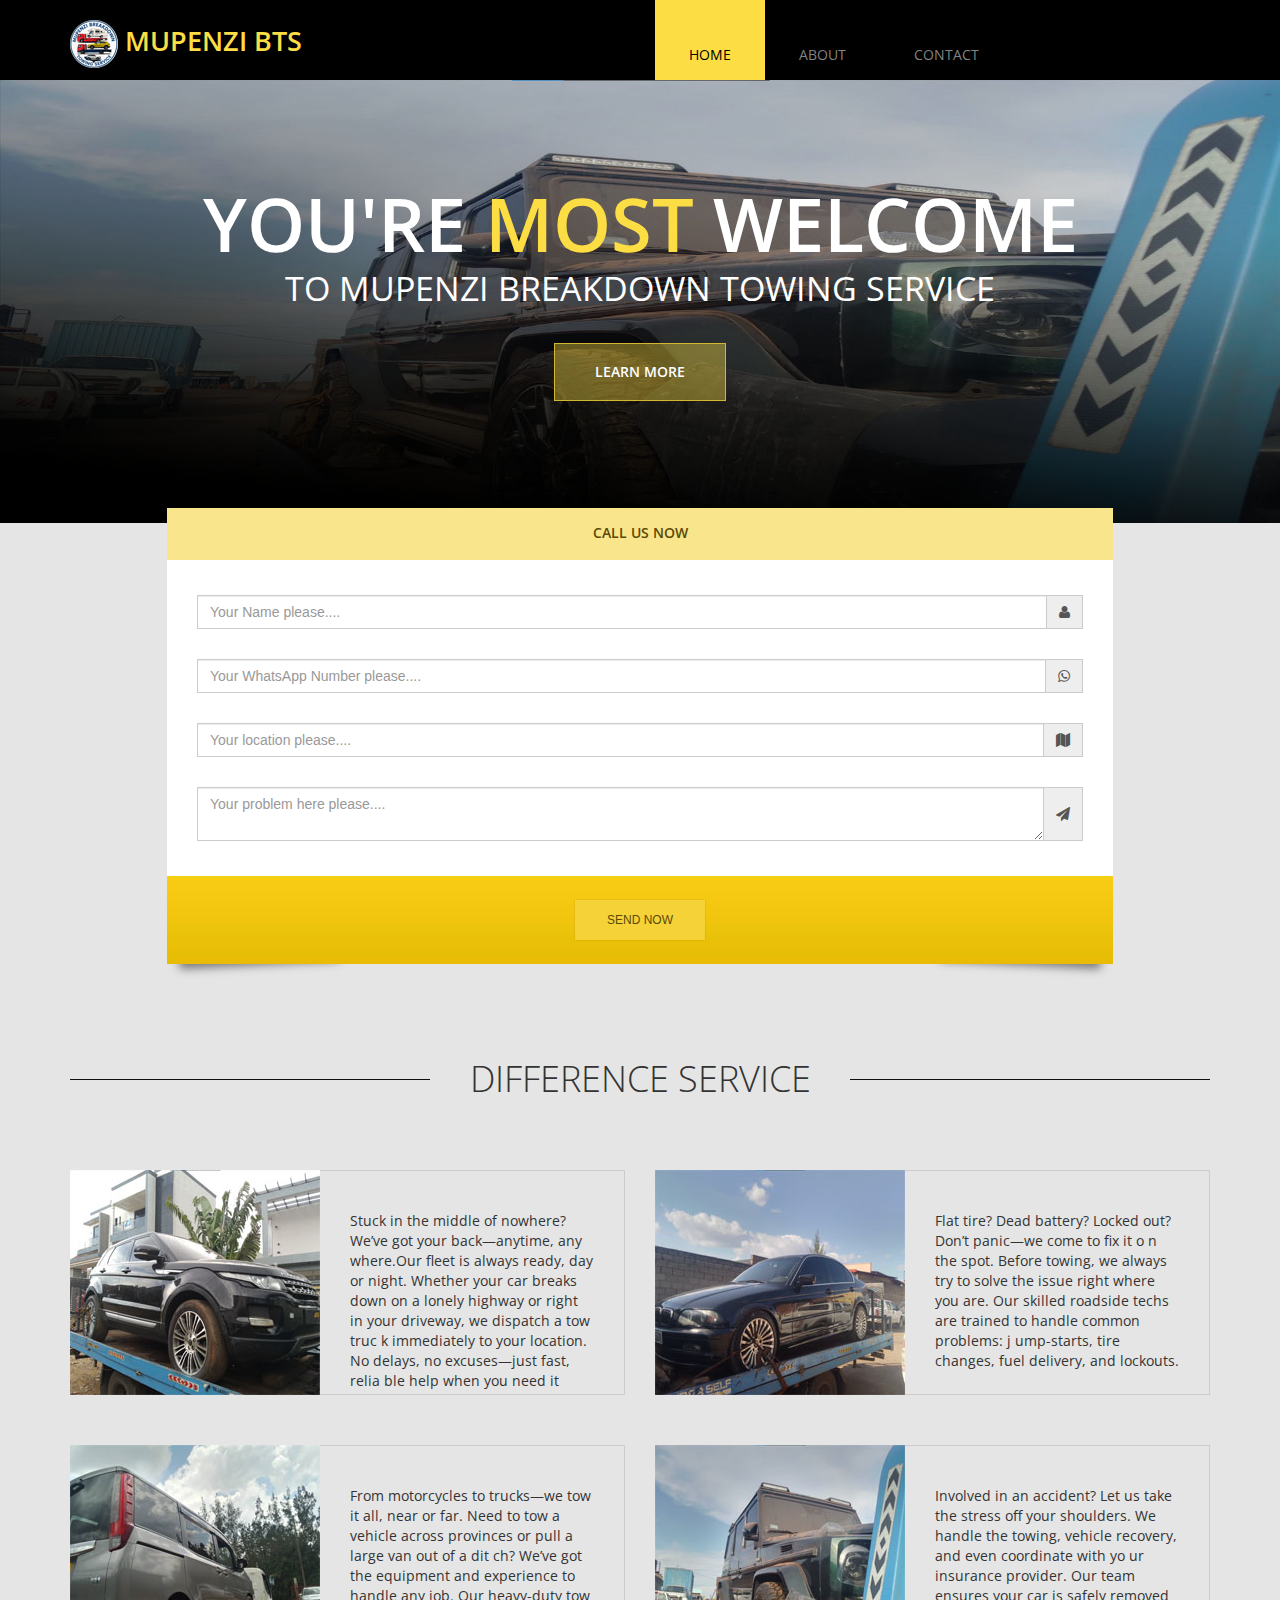
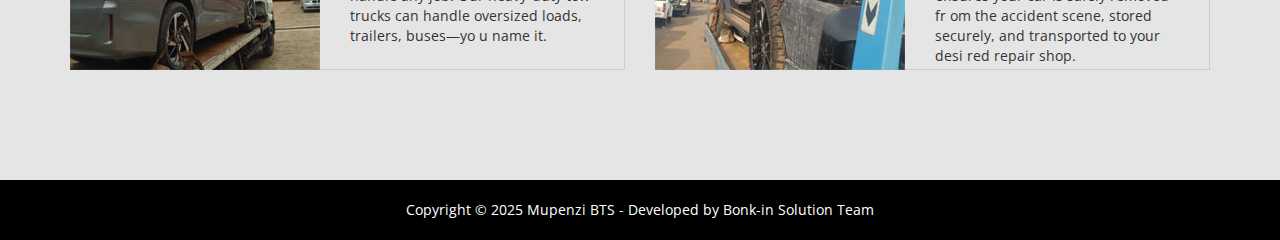
<file: index.html>
<!DOCTYPE html>
<html lang="en">
<head>
  <meta charset="utf-8">
  <meta http-equiv="X-UA-Compatible" content="IE=edge">
  <meta name="viewport" content="width=device-width, initial-scale=1">
  <link rel="shortcut icon" href="img/favicon.png" type="image/x-icon">
  <title>Mupenzi Breakdown Towing Service</title>
<!--
Holiday Template
http://www.templatemo.com/tm-475-holiday
-->
  <link href='http://fonts.googleapis.com/css?family=Open+Sans:400,300,400italic,600,700' rel='stylesheet' type='text/css'>
  <link href="css/font-awesome.min.css" rel="stylesheet">
  <link href="css/bootstrap.min.css" rel="stylesheet">
  <link href="css/bootstrap-datetimepicker.min.css" rel="stylesheet">  
  <link href="css/flexslider.css" rel="stylesheet">
  <link href="css/templatemo-style.css" rel="stylesheet">

  <!-- HTML5 shim and Respond.js for IE8 support of HTML5 elements and media queries -->
  <!-- WARNING: Respond.js doesn't work if you view the page via file:// -->
    <!--[if lt IE 9]>
    <script src="https://oss.maxcdn.com/html5shiv/3.7.2/html5shiv.min.js"></script>
    <script src="https://oss.maxcdn.com/respond/1.4.2/respond.min.js"></script>
    <![endif]-->

  </head>
  <body class="tm-gray-bg">
  	<!-- Header -->
  	<div class="tm-header">
  		<div class="container">
  			<div class="row">
  				<div class="col-lg-6 col-md-4 col-sm-3 tm-site-name-container">
  					<a href="/index.html" class="tm-site-name"><img src="img/favicon.png" alt=""> Mupenzi BTS</a>	
  				</div>
	  			<div class="col-lg-6 col-md-8 col-sm-9">
	  				<div class="mobile-menu-icon">
		              <i class="fa fa-bars"></i>
		            </div>
	  				<nav class="tm-nav">
						<ul>
							<li><a href="index.html" class="active">Home</a></li>
							<li><a href="about.html">About</a></li>
							<li><a href="contact.html">Contact</a></li>
						</ul>
					</nav>		
	  			</div>				
  			</div>
  		</div>	  	
  	</div>
	
	<!-- Banner -->
	<section class="tm-banner">
		<!-- Flexslider -->
		<div class="flexslider flexslider-banner">
		  <ul class="slides">
		    <li>
			    <div class="tm-banner-inner">
					<h1 class="tm-banner-title">You're <span class="tm-yellow-text">Most</span> Welcome</h1>
					<p class="tm-banner-subtitle">to Mupenzi Breakdown Towing Service</p>
					<a href="/about.html" class="tm-banner-link">Learn More</a>	
				</div>
				<img src="img/banner-mupenz3.jpg" alt="Image" />	
		    </li>
		    <li>
			    <div class="tm-banner-inner">
					<h1 class="tm-banner-title">Here to <span class="tm-yellow-text">Serve</span> best</h1>
					<p class="tm-banner-subtitle">trusted depannage (breakdown) service!</p>
					<a href="/about.html" class="tm-banner-link">Learn More</a>	
				</div>
		      <img src="img/banner-mupenz.jpg" alt="Image" />
		    </li>
		    <li>
			    <div class="tm-banner-inner">
					<h1 class="tm-banner-title">Stuck <span class="tm-yellow-text">on the road</span> Sorry!</h1>
					<p class="tm-banner-subtitle">We are here to help just fill the form</p>
					<a href="/about.html" class="tm-banner-link">Learn More</a>	
				</div>
		      <img src="img/banner-mupenz2.jpg" alt="Image" />
		    </li>
		  </ul>
		</div>	
	</section>

	<!-- gray bg -->	
	<section class="container tm-home-section-2o" id="more">
		<div class="row bob">
			<div class="col-lg-4 col-md-4 col-sm-6">
				<!-- Nav tabs -->
				<div class="tm-home-box-1">
					<ul class="nav nav-tabs tm-white-bg" role="tablist" id="hotelCarTabs">
					    <li role="presentation" class="active">
					    	<a href="#hotel" aria-controls="hotel" role="tab" data-toggle="tab">Call us Now</a>
					    </li>
					</ul>

					<!-- Tab panes -->
					<div class="tab-content">
					    <div role="tabpanel" class="tab-pane fade in active tm-white-bg" id="hotel">
					    	<div class="tm-search-box effect2">
								<form id="whatsapp-form" method="post" class="hotel-search-form">
									<div class="tm-form-inner">
										<!-- <div class="form-group">
							            	 <select class="form-control">
							            	 	<option value="">-- Select Hotel -- </option>
							            	 	<option value="shangrila">Shangri-La</option>
												<option value="chatrium">Chatrium</option>
												<option value="fourseasons">Four Seasons</option>
												<option value="hilton">Hilton</option>
											</select> 
							          	</div> -->
							          	<div class="form-group">
							                <div class='input-group date' id='datetimepicker1'>
							                    <input type='text' class="form-control" id="name"  placeholder="Your Name please...." required/>
							                    <span class="input-group-addon">
							                        <span class="fa fa-user"></span>
							                    </span>
							                </div>
							            </div>
							          	<div class="form-group">
							                <div class='input-group date' id='datetimepicker2'>
							                    <input type='number' class="form-control"  id="phone" placeholder="Your WhatsApp Number please...." required />
							                    <span class="input-group-addon">
							                        <span class="fa fa-whatsapp"></span>
							                    </span>
							                </div>
							            </div>
									  <div class="form-group">
							                <div class='input-group date' id='datetimepicker2'>
							                    <input type='text' class="form-control" id="location"  placeholder="Your location please...." required />
							                    <span class="input-group-addon">
							                        <span class="fa fa-map"></span>
							                    </span>
							                </div>
							            </div>
							            <!-- <div class="form-group margin-bottom-0">
							                <select class="form-control">
							            	 	<option value="">-- Your Motor -- </option>
							            	 	<option value="car">car</option>
												<option value="moto">moto</option>
											</select> 
							            </div> -->
									  <div class="form-group">
							                <div class='input-group date' id='datetimepicker2'>
							                    <textarea name="" id="message" class="form-control" placeholder="Your problem here please...." required></textarea>
							                    <span class="input-group-addon">
							                        <span class="fa fa-send"></span>
							                    </span>
							                </div>
							            </div>
									</div>							
						            <div class="form-group tm-yellow-gradient-bg text-center">
						            	<button type="submit" name="submit" class="tm-yellow-btn">Send Now</button>
						            </div>  
								</form>
							</div>
					    </div>			    
					</div>
				</div>								
			</div>
		</div>
	</section>		
	
	<!-- white bg -->
	<section class="tm-white-bg section-padding-bottom">
		<div class="container">
			<div class="row">
				<div class="tm-section-header section-margin-top">
					<div class="col-lg-4 col-md-3 col-sm-3"><hr></div>
					<div class="col-lg-4 col-md-6 col-sm-6"><h2 class="tm-section-title">Difference Service</h2></div>
					<div class="col-lg-4 col-md-3 col-sm-3"><hr></div>	
				</div>
				<div class="col-lg-6">
					<div class="tm-home-box-3">
						<div class="tm-home-box-3-img-container">
							<img src="img/ndex0.jpg" alt="image" class="img-responsive">	
						</div>						
						<div class="tm-home-box-3-info">
							<p class="tm-home-box-3-description">Stuck in the middle of nowhere? We’ve got your back—anytime, any
 where.Our fleet is always ready, day or night. Whether your car breaks down
 on a lonely highway or right in your driveway, we dispatch a tow truc
 k immediately to your location. No delays, no excuses—just fast, relia
 ble help when you need it most</p>
					        <!-- <div class="tm-home-box-2-container">
							<a href="#" class="tm-home-box-2-link"><i class="fa fa-heart tm-home-box-2-icon border-right"></i></a>
							<a href="#" class="tm-home-box-2-link"><span class="tm-home-box-2-description box-3">Travel</span></a>
							<a href="#" class="tm-home-box-2-link"><i class="fa fa-edit tm-home-box-2-icon border-left"></i></a>
						</div> -->
						</div>						
					</div>					
			     </div>
			     <div class="col-lg-6">
			        <div class="tm-home-box-3">
						<div class="tm-home-box-3-img-container">
							<img src="img/ndex01.jpg" alt="image" class="img-responsive">	
						</div>						
						<div class="tm-home-box-3-info">
							<p class="tm-home-box-3-description">Flat tire? Dead battery? Locked out? Don’t panic—we come to fix it o
 n the spot. Before towing, we always try to solve the issue right where you are. 
Our skilled roadside techs are trained to handle common problems: j
 ump-starts, tire changes, fuel delivery, and lockouts.</p>
					        <!-- <div class="tm-home-box-2-container">
							<a href="#" class="tm-home-box-2-link"><i class="fa fa-heart tm-home-box-2-icon border-right"></i></a>
							<a href="#" class="tm-home-box-2-link"><span class="tm-home-box-2-description box-3">Travel</span></a>
							<a href="#" class="tm-home-box-2-link"><i class="fa fa-edit tm-home-box-2-icon border-left"></i></a>
						</div> -->
						</div>						
					</div>
				</div>
				<div class="col-lg-6">
				    <div class="tm-home-box-3">
						<div class="tm-home-box-3-img-container">
							<img src="img/ndex02.jpg" alt="image" class="img-responsive">	
						</div>						
						<div class="tm-home-box-3-info">
							<p class="tm-home-box-3-description">From motorcycles to trucks—we tow it all, near or far. Need to tow a vehicle across provinces or pull a large van out of a dit
 ch? We’ve got the equipment and experience to handle any job. Our 
heavy-duty tow trucks can handle oversized loads, trailers, buses—yo
 u name it.</p>
					        <!-- <div class="tm-home-box-2-container">
							<a href="#" class="tm-home-box-2-link"><i class="fa fa-heart tm-home-box-2-icon border-right"></i></a>
							<a href="#" class="tm-home-box-2-link"><span class="tm-home-box-2-description box-3">Travel</span></a>
							<a href="#" class="tm-home-box-2-link"><i class="fa fa-edit tm-home-box-2-icon border-left"></i></a>
						</div> -->
						</div>						
					</div>
			    </div>
			    <div class="col-lg-6">
			        <div class="tm-home-box-3">
						<div class="tm-home-box-3-img-container">
							<img src="img/ndex03.jpg" alt="image" class="img-responsive">	
						</div>						
						<div class="tm-home-box-3-info">
							<p class="tm-home-box-3-description">Involved in an accident? Let us take the stress off your shoulders. We handle the towing, vehicle recovery, and even coordinate with yo
 ur insurance provider. Our team ensures your car is safely removed fr
 om the accident scene, stored securely, and transported to your desi
 red repair shop.</p>
					        <!-- <div class="tm-home-box-2-container">
							<a href="#" class="tm-home-box-2-link"><i class="fa fa-heart tm-home-box-2-icon border-right"></i></a>
							<a href="#" class="tm-home-box-2-link"><span class="tm-home-box-2-description box-3">Travel</span></a>
							<a href="#" class="tm-home-box-2-link"><i class="fa fa-edit tm-home-box-2-icon border-left"></i></a>
						</div> -->
						</div>						
					</div>
			   	</div>
			</div>		
		</div>
	</section>
	<footer class="tm-black-bg">
		<div class="container">
			<div class="row">
				<p class="tm-copyright-text">Copyright &copy; 2025 Mupenzi BTS - Developed by Bonk-in Solution Team</p>
			</div>
		</div>		
	</footer>
	<script type="text/javascript" src="js/jquery-1.11.2.min.js"></script>      		<!-- jQuery -->
  	<script type="text/javascript" src="js/moment.js"></script>							<!-- moment.js -->
	<script type="text/javascript" src="js/bootstrap.min.js"></script>					<!-- bootstrap js -->
	<script type="text/javascript" src="js/bootstrap-datetimepicker.min.js"></script>	<!-- bootstrap date time picker js, http://eonasdan.github.io/bootstrap-datetimepicker/ -->
	<script type="text/javascript" src="js/jquery.flexslider-min.js"></script>
<!--
	<script src="js/froogaloop.js"></script>
	<script src="js/jquery.fitvid.js"></script>
-->
   	<script type="text/javascript" src="js/templatemo-script.js"></script>      		<!-- Templatemo Script -->
	<script>
	document.getElementById('whatsapp-form').addEventListener('submit', function(e) {
      e.preventDefault();

      const name = document.getElementById('name').value.trim();
      const phone = document.getElementById('phone').value.trim();
      const message = document.getElementById('message').value.trim();
      const location = document.getElementById('location').value.trim();

      const fullMessage = `Hello, my name is ${name} .My I located at ${location} My phone number ${phone}. I request: " ${message} "`;
      const whatsappNumber =  792526647; // e.g. 15551234567 (without +)

      const whatsappURL = `https://wa.me/${whatsappNumber}?text=${encodeURIComponent(fullMessage)}`;
      window.open(whatsappURL, '_blank');
    });
		// HTML document is loaded. DOM is ready.
		$(function() {

		// 	$('#hotelCarTabs a').click(function (e) {
		// 	  e.preventDefault()
		// 	  $(this).tab('show')
		// 	})

        	// $('.date').datetimepicker({
          //   	format: 'MM/DD/YYYY'
          //   });
          //   $('.date-time').datetimepicker();

			// https://css-tricks.com/snippets/jquery/smooth-scrolling/
		  	$('a[href*=#]:not([href=#])').click(function() {
			    if (location.pathname.replace(/^\//,'') == this.pathname.replace(/^\//,'') && location.hostname == this.hostname) {
			      var target = $(this.hash);
			      target = target.length ? target : $('[name=' + this.hash.slice(1) +']');
			      if (target.length) {
			        $('html,body').animate({
			          scrollTop: target.offset().top
			        }, 1000);
			        return false;
			      }
			    }
		  	});
		});
		
		// Load Flexslider when everything is loaded.
		$(window).load(function() {	  		
			// Vimeo API nonsense

/*
			  var player = document.getElementById('player_1');
			  $f(player).addEvent('ready', ready);
			 
			  function addEvent(element, eventName, callback) {
			    if (element.addEventListener) {
			      element.addEventListener(eventName, callback, false)
			    } else {
			      element.attachEvent(eventName, callback, false);
			    }
			  }
			 
			  function ready(player_id) {
			    var froogaloop = $f(player_id);
			    froogaloop.addEvent('play', function(data) {
			      $('.flexslider').flexslider("pause");
			    });
			    froogaloop.addEvent('pause', function(data) {
			      $('.flexslider').flexslider("play");
			    });
			  }
*/

			 
			 
			  // Call fitVid before FlexSlider initializes, so the proper initial height can be retrieved.
/*

			  $(".flexslider")
			    .fitVids()
			    .flexslider({
			      animation: "slide",
			      useCSS: false,
			      animationLoop: false,
			      smoothHeight: true,
			      controlNav: false,
			      before: function(slider){
			        $f(player).api('pause');
			      }
			  });
*/


			  

//	For images only
		    $('.flexslider').flexslider({
			    controlNav: false
		    });


	  	});
	</script>
 </body>
 </html>
</file>
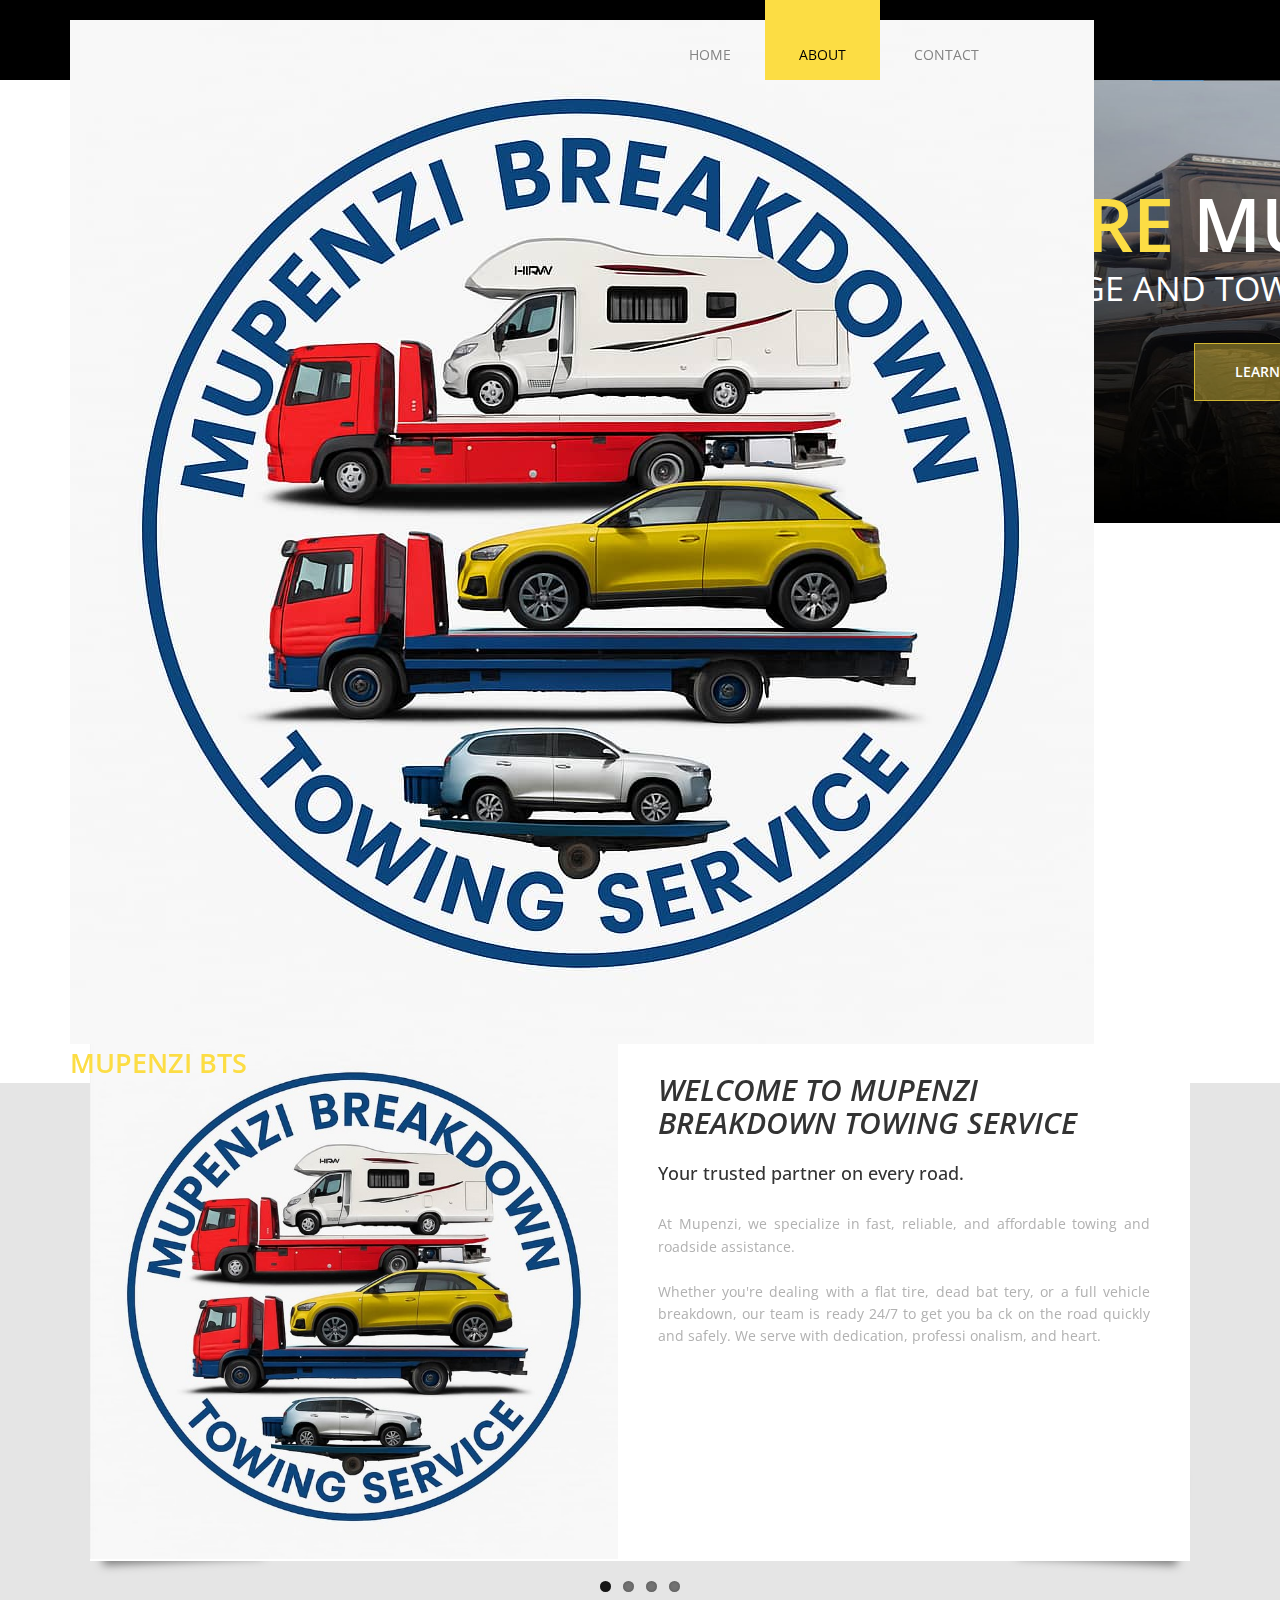
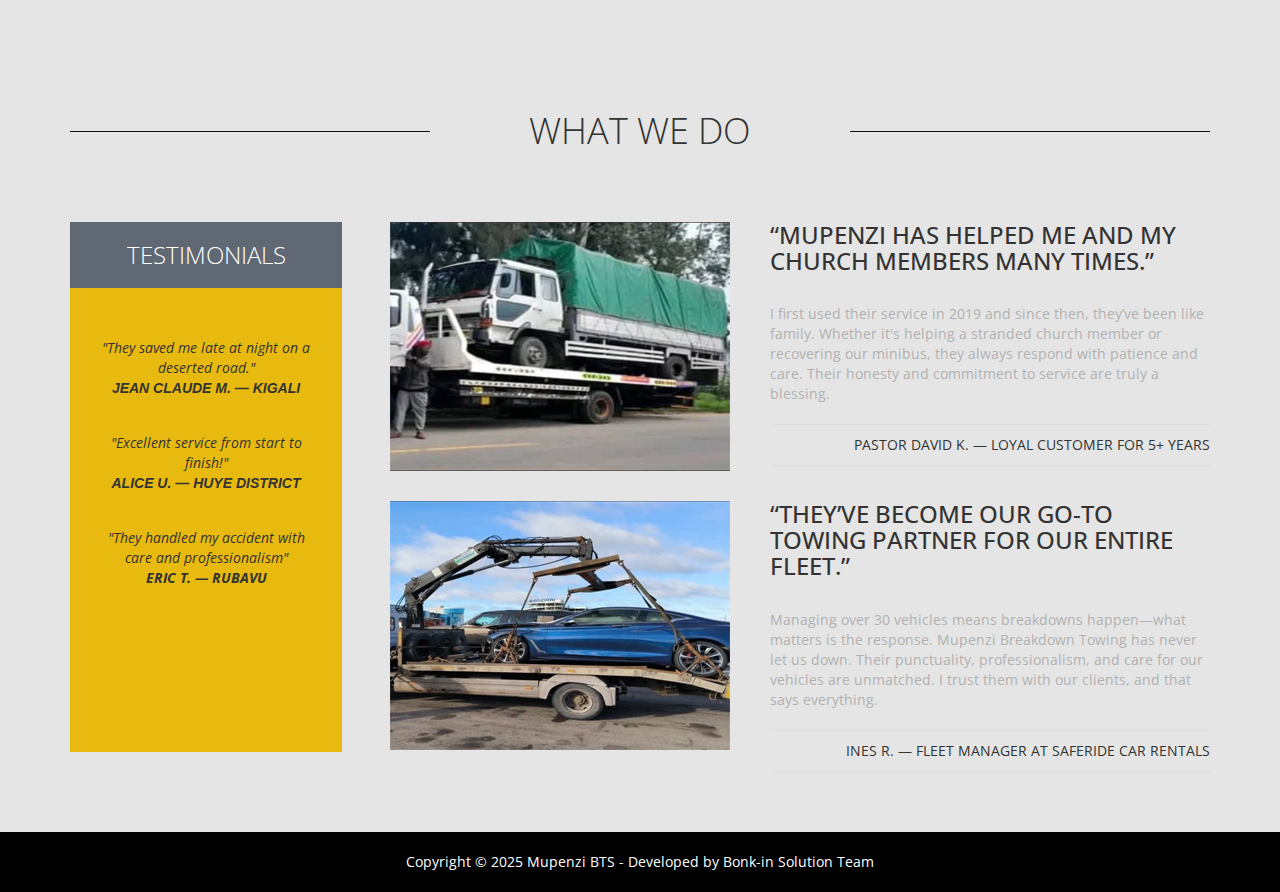
<file: about.html>
<!DOCTYPE html>
<html lang="en">
<head>
  <meta charset="utf-8">
  <meta http-equiv="X-UA-Compatible" content="IE=edge">
  <meta name="viewport" content="width=device-width, initial-scale=1">
  <link rel="shortcut icon" href="img/favicon.png" type="image/x-icon">
  <title>Mupenzi Breakdown Towing Service - About</title>
<!--
Holiday Template
http://www.templatemo.com/tm-475-holiday
-->
  <link href='http://fonts.googleapis.com/css?family=Open+Sans:400,300,400italic,600,700' rel='stylesheet' type='text/css'>
  <link href="css/font-awesome.min.css" rel="stylesheet">
  <link href="css/bootstrap.min.css" rel="stylesheet">
  <link href="css/bootstrap-datetimepicker.min.css" rel="stylesheet">  
  <link href="css/flexslider.css" rel="stylesheet">
  <link href="css/templatemo-style.css" rel="stylesheet">

  <!-- HTML5 shim and Respond.js for IE8 support of HTML5 elements and media queries -->
  <!-- WARNING: Respond.js doesn't work if you view the page via file:// -->
    <!--[if lt IE 9]>
    <script src="https://oss.maxcdn.com/html5shiv/3.7.2/html5shiv.min.js"></script>
    <script src="https://oss.maxcdn.com/respond/1.4.2/respond.min.js"></script>
    <![endif]-->

  </head>
  <body class="tm-gray-bg">
  	<!-- Header -->
  	<div class="tm-header">
  		<div class="container">
  			<div class="row">
  				<div class="col-lg-6 col-md-4 col-sm-3 tm-site-name-container">
  					<a href="#" class="tm-site-name"><img src="img/logo.jpg" alt=""> Mupenzi BTS</a>	
  				</div>
	  			<div class="col-lg-6 col-md-8 col-sm-9">
	  				<div class="mobile-menu-icon">
		              <i class="fa fa-bars"></i>
		            </div>
	  				<nav class="tm-nav">
						<ul>
							<li><a href="index.html">Home</a></li>
							<li><a href="about.html" class="active">About</a></li>
							<li><a href="contact.html">Contact</a></li>
						</ul>
					</nav>		
	  			</div>				
  			</div>
  		</div>	  	
  	</div>
	
	<!-- Banner -->
	<section class="tm-banner">
		<!-- Flexslider -->
		<div class="flexslider flexslider-banner">
		  <ul class="slides">
		    <li>
			    <div class="tm-banner-inner">
					<h1 class="tm-banner-title"><span class="tm-yellow-text">Who're</span> Mupenzi BTS</h1>
					<p class="tm-banner-subtitle">Depannage and Towing service provide</p>
					<a href="/about.html" class="tm-banner-link">Learn More</a>	
				</div>
		      <img src="img/banner-mupenz3.jpg" />
		    </li>
		    <li>
			    <div class="tm-banner-inner">
					<h1 class="tm-banner-title">How Can I <span class="tm-yellow-text">Reach</span> To them</h1>
					<p class="tm-banner-subtitle">Just Fill call now form</p>
					<a href="/index.html" class="tm-banner-link">Call Now</a>	
				</div>
		      <img src="img/banner-mupenz2.jpg" />
		    </li>
		    <!-- <li>
			    <div class="tm-banner-inner">
					<h1 class="tm-banner-title">Proin <span class="tm-yellow-text">Gravida</span> Nibhvell</h1>
					<p class="tm-banner-subtitle">Velit Auctor</p>
					<a href="/about.html" class="tm-banner-link">Learn More</a>	
				</div>
		      <img src="img/banner-mupenz.jpg" />
		    </li> -->
		  </ul>
		</div>		
	</section>

	<!-- gray bg -->	
	<section class="container tm-home-section-1" id="more">
		<div class="row">
			<!-- slider -->
			<div class="flexslider flexslider-about effect2">
			  <ul class="slides">
			    <li>
			      <img src="img/about.jpg" alt="image" />
			      <div class="flex-caption">
			      	<h2 class="slider-title"> Welcome to Mupenzi Breakdown Towing Service</h2>
			      	<h3 class="slider-subtitle">Your trusted partner on every road.</h3>
			      	<p class="slider-description"> At Mupenzi, we specialize in fast, reliable, and affordable towing and 
roadside assistance.  <br><br>
                    Whether you're dealing with a flat tire, dead bat
 tery, or a full vehicle breakdown, our team is ready 24/7 to get you ba
 ck on the road quickly and safely. We serve with dedication, professi
 onalism, and heart.</p>
			      	<!-- <div class="slider-social">
			      		<a href="#" class="tm-social-icon"><i class="fa fa-twitter"></i></a>
			      		<a href="#" class="tm-social-icon"><i class="fa fa-facebook"></i></a>
			      		<a href="#" class="tm-social-icon"><i class="fa fa-pinterest"></i></a>
			      		<a href="#" class="tm-social-icon"><i class="fa fa-google-plus"></i></a>
			      	</div>
			      </div>			       -->
			    </li>
			    <li>
			      <img src="img/about01.jpg" alt="image" />
			      <div class="flex-caption">
			      	<h2 class="slider-title">Thank you for choosing us!</h2>
			      	<h3 class="slider-subtitle">Your safety is our mission.</h3>
			      	<p class="slider-description"> We know you have options, and we're honored you chose Mupenzi. Every call we receive is a chance to serve with excellence. Our clients are more than customers—they're part of our community.<br><br>
                    We go the extra mile, literally and figuratively, to make sure your experience is smooth, secure, and stress-free.</p>
			      	<!-- <div class="slider-social">
			      		<a href="#" class="tm-social-icon"><i class="fa fa-twitter"></i></a>
			      		<a href="#" class="tm-social-icon"><i class="fa fa-facebook"></i></a>
			      		<a href="#" class="tm-social-icon"><i class="fa fa-pinterest"></i></a>
			      		<a href="#" class="tm-social-icon"><i class="fa fa-google-plus"></i></a>
			      	</div>
			      </div>			       -->
			    </li>
			    <li>
			      <img src="img/about02.jpg" alt="image" />
			      <div class="flex-caption">
			      	<h2 class="slider-title">More Services, More Solutions</h2>
			      	<h3 class="slider-subtitle"> It’s not just towing—it’s total support.</h3>
			      	<p class="slider-description"> From emergency towing to roadside repairs, accident recovery, and vehicle transport, Mupenzi offers a full range of services. Our trained team and modern equipment are prepared for light-duty to heavy-duty needs. We’re always growing and adapting to meet your vehicle assistance needs better than ever.</p>
			      	<!-- <div class="slider-social">
			      		<a href="#" class="tm-social-icon"><i class="fa fa-twitter"></i></a>
			      		<a href="#" class="tm-social-icon"><i class="fa fa-facebook"></i></a>
			      		<a href="#" class="tm-social-icon"><i class="fa fa-pinterest"></i></a>
			      		<a href="#" class="tm-social-icon"><i class="fa fa-google-plus"></i></a>
			      	</div> -->
			      </div>			      
			    </li>
			    <li>
			      <img src="img/about0.jpg" alt="image" />
			      <div class="flex-caption">
			      	<h2 class="slider-title"> Here to Help, Anytime You Need Us</h2>
			      	<h3 class="slider-subtitle"> 24/7 response. 100% reliability.</h3>
			      	<p class="slider-description">Breakdowns don’t wait for a convenient time—and neither do we. Our lines are always open, and our trucks are always on standby. When you call Mupenzi, you’re not alone. We’re ready to respond quickly, handle the tough situation, and get you moving again.</p>
			      	<!-- <div class="slider-social">
			      		<a href="#" class="tm-social-icon"><i class="fa fa-twitter"></i></a>
			      		<a href="#" class="tm-social-icon"><i class="fa fa-facebook"></i></a>
			      		<a href="#" class="tm-social-icon"><i class="fa fa-pinterest"></i></a>
			      		<a href="#" class="tm-social-icon"><i class="fa fa-google-plus"></i></a>
			      	</div> -->
			      </div>			      
			    </li>
			  </ul>
			</div>
		</div>
	</section>		
	
	<!-- white bg -->
	<section class="tm-white-bg section-padding-bottom">
		<div class="container">
			<div class="row">
				<div class="tm-section-header section-margin-top">
					<div class="col-lg-4 col-md-3 col-sm-3"><hr></div>
					<div class="col-lg-4 col-md-6 col-sm-6"><h2 class="tm-section-title">What we do</h2></div>
					<div class="col-lg-4 col-md-3 col-sm-3"><hr></div>	
				</div>				
			</div>
			<div class="row">
				<!-- Testimonial -->
				<div class="col-lg-12">
					<div class="tm-what-we-do-right">
						<div class="tm-about-box-2 margin-bottom-30">
							<img src="img/abouts0.jpg" alt="image" class="tm-about-box-2-img">
							<div class="tm-about-box-2-text">
								<h3 class="tm-about-box-2-title"> “Mupenzi has helped me and my church members many times.”</h3>
				                <p class="tm-about-box-2-description gray-text"> I first used their service in 2019 and since then, they’ve been like family. Whether it's helping a stranded church member or recovering our minibus, they always respond with patience and care. Their honesty and commitment to service are truly a blessing.
</p>
				                <p class="tm-about-box-2-footer">Pastor David K. — Loyal Customer for 5+ Years</p>	
							</div>		                
						</div>
						<div class="tm-about-box-2">
							<img src="img/abouts01.jpg" alt="image" class="tm-about-box-2-img">
							<div class="tm-about-box-2-text">
								<h3 class="tm-about-box-2-title"> “They’ve become our go-to towing partner for our entire fleet.”</h3>
				                <p class="tm-about-box-2-description gray-text"> Managing over 30 vehicles means breakdowns happen—what matters is the response. Mupenzi Breakdown Towing has never let us down. Their punctuality, professionalism, and care for our vehicles are unmatched. I trust them with our clients, and that says everything.</p>
				                <p class="tm-about-box-2-footer"> Ines R. — Fleet Manager at SafeRide Car Rentals</p>	
							</div>		                
						</div>
					</div>
					<div class="tm-testimonials-box">
						<h3 class="tm-testimonials-title">Testimonials</h3>
						<div class="tm-testimonials-content">
							<div class="tm-testimonial">
								<p>"They saved me late at night on a deserted road."</p>
		                		<strong class="text-uppercase">Jean Claude M. — Kigali</strong>	
							</div>
							<div class="tm-testimonial">
								<p>"Excellent service from start to finish!"</p>
			                	<strong class="text-uppercase">Alice U. — Huye District</strong>		
							</div>
	       					<div class="tm-testimonial">
	       						<p>"They handled my accident with care and professionalism"<p>
	                			<strong class="text-uppercase"> Eric T. — Rubavu</strong>
	       					</div>                	
						</div>
					</div>	
				</div>							
			</div>			
		</div>
	</section>
	<footer class="tm-black-bg">
		<div class="container">
			<div class="row">
				<p class="tm-copyright-text">Copyright &copy; 2025 Mupenzi BTS - Developed by Bonk-in Solution Team</p>
			</div>
		</div>		
	</footer>
	<script type="text/javascript" src="js/jquery-1.11.2.min.js"></script>      		<!-- jQuery -->
  	<script type="text/javascript" src="js/bootstrap.min.js"></script>					<!-- bootstrap js -->
  	<script type="text/javascript" src="js/jquery.flexslider-min.js"></script>			<!-- flexslider js -->
  	<script type="text/javascript" src="js/templatemo-script.js"></script>      		<!-- Templatemo Script -->
	<script>
		$(function() {

			// https://css-tricks.com/snippets/jquery/smooth-scrolling/
		  	$('a[href*=#]:not([href=#])').click(function() {
			    if (location.pathname.replace(/^\//,'') == this.pathname.replace(/^\//,'') && location.hostname == this.hostname) {
			      var target = $(this.hash);
			      target = target.length ? target : $('[name=' + this.hash.slice(1) +']');
			      if (target.length) {
			        $('html,body').animate({
			          scrollTop: target.offset().top
			        }, 1000);
			        return false;
			      }
			    }
		  	});		  	
		});
		$(window).load(function(){
			// Flexsliders
		  	$('.flexslider.flexslider-banner').flexslider({
			    controlNav: false
		    });
		  	$('.flexslider').flexslider({
		    	animation: "slide",
		    	directionNav: false,
		    	slideshow: false
		  	});
		});
	</script>
 </body>
 </html>
</file>
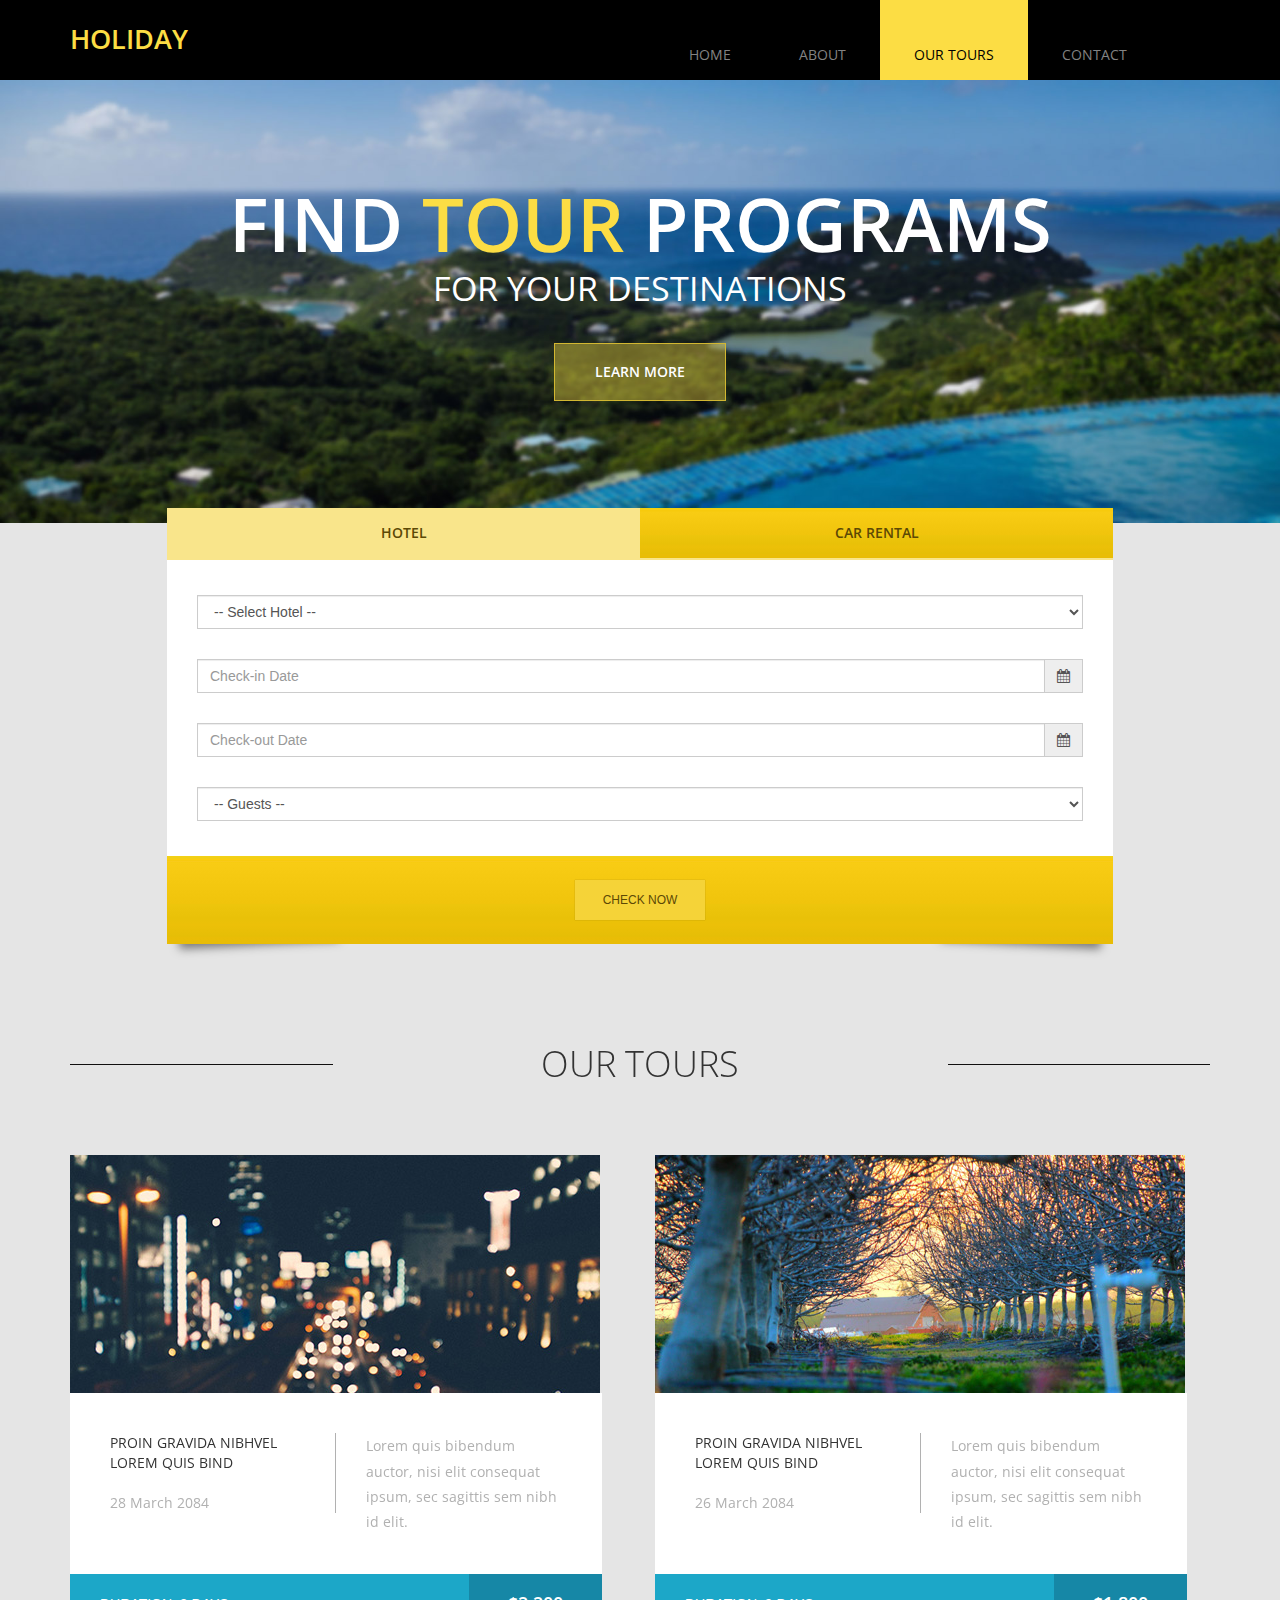
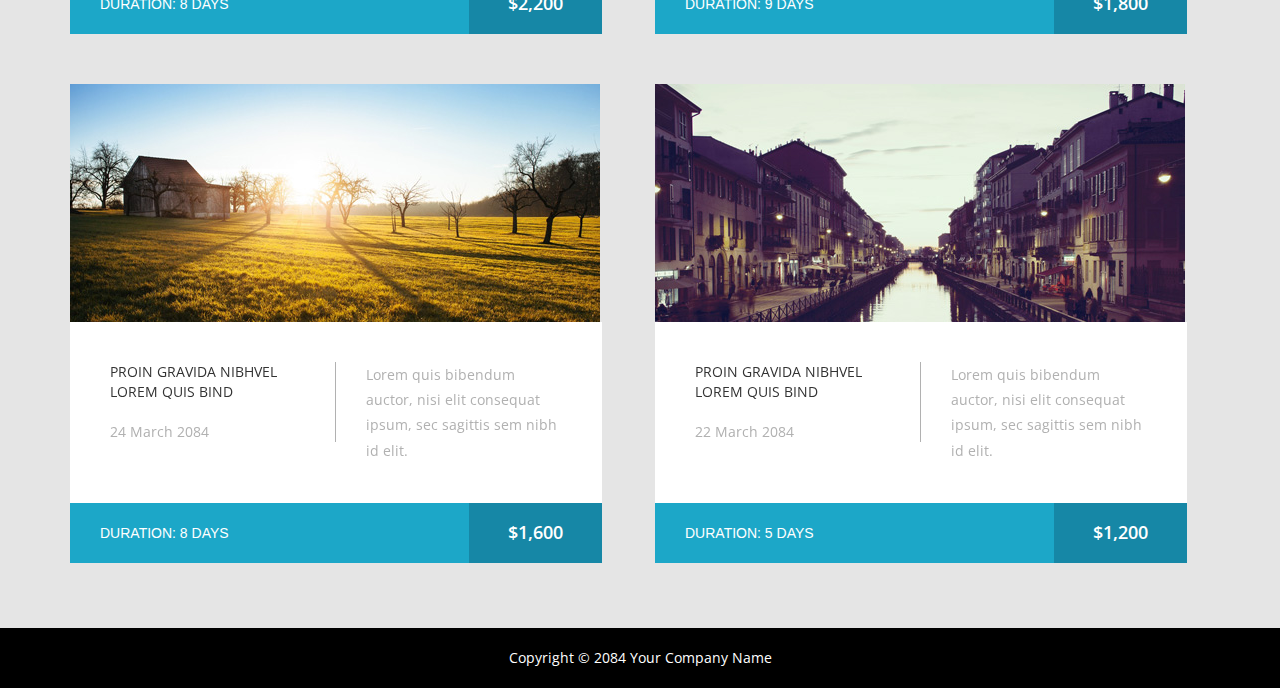
<file: tours.html>
<!DOCTYPE html>
<html lang="en">
<head>
  <meta charset="utf-8">
  <meta http-equiv="X-UA-Compatible" content="IE=edge">
  <meta name="viewport" content="width=device-width, initial-scale=1">
  <title>Holiday - Tours</title>
<!--
Holiday Template
http://www.templatemo.com/tm-475-holiday
-->
  <link href='http://fonts.googleapis.com/css?family=Open+Sans:400,300,400italic,600,700' rel='stylesheet' type='text/css'>
  <link href="css/font-awesome.min.css" rel="stylesheet">
  <link href="css/bootstrap.min.css" rel="stylesheet">
  <link href="css/bootstrap-datetimepicker.min.css" rel="stylesheet"> 
  <link href="css/flexslider.css" rel="stylesheet"> 
  <link href="css/templatemo-style.css" rel="stylesheet">

  <!-- HTML5 shim and Respond.js for IE8 support of HTML5 elements and media queries -->
  <!-- WARNING: Respond.js doesn't work if you view the page via file:// -->
    <!--[if lt IE 9]>
    <script src="https://oss.maxcdn.com/html5shiv/3.7.2/html5shiv.min.js"></script>
    <script src="https://oss.maxcdn.com/respond/1.4.2/respond.min.js"></script>
    <![endif]-->

  </head>
  <body class="tm-gray-bg">
  	<!-- Header -->
  	<div class="tm-header">
  		<div class="container">
  			<div class="row">
  				<div class="col-lg-6 col-md-4 col-sm-3 tm-site-name-container">
  					<a href="#" class="tm-site-name">Holiday</a>	
  				</div>
	  			<div class="col-lg-6 col-md-8 col-sm-9">
	  				<div class="mobile-menu-icon">
		              <i class="fa fa-bars"></i>
		            </div>
	  				<nav class="tm-nav">
						<ul>
							<li><a href="index.html">Home</a></li>
							<li><a href="about.html">About</a></li>
							<li><a href="tours.html" class="active">Our Tours</a></li>
							<li><a href="contact.html">Contact</a></li>
						</ul>
					</nav>		
	  			</div>				
  			</div>
  		</div>	  	
  	</div>
	
	<!-- Banner -->
	<section class="tm-banner">
		<!-- Flexslider -->
		<div class="flexslider flexslider-banner">
		  <ul class="slides">
		    <li>
			    <div class="tm-banner-inner">
					<h1 class="tm-banner-title">Find <span class="tm-yellow-text">Tour</span> Programs</h1>
					<p class="tm-banner-subtitle">For Your Destinations</p>
					<a href="#more" class="tm-banner-link">Learn More</a>	
				</div>
		      <img src="img/banner-2.jpg" />
		    </li>
		    <li>
			    <div class="tm-banner-inner">
					<h1 class="tm-banner-title">Lorem <span class="tm-yellow-text">Ipsum</span> Dolor</h1>
					<p class="tm-banner-subtitle">Wonderful Destinations</p>
					<a href="#more" class="tm-banner-link">Learn More</a>	
				</div>
		      <img src="img/banner-3.jpg" />
		    </li>
		    <li>
			    <div class="tm-banner-inner">
					<h1 class="tm-banner-title">Proin <span class="tm-yellow-text">Gravida</span> Nibhvell</h1>
					<p class="tm-banner-subtitle">Velit Auctor</p>
					<a href="#more" class="tm-banner-link">Learn More</a>	
				</div>
		      <img src="img/banner-1.jpg" />
		    </li>
		  </ul>
		</div>			
	</section>

	<!-- gray bg -->	
	<section class="container tm-home-section-2o" id="more">
		<div class="row">
			<div class="col-lg-4 col-md-4 col-sm-6">
				<!-- Nav tabs -->
				<div class="tm-home-box-1">
					<ul class="nav nav-tabs tm-white-bg" role="tablist" id="hotelCarTabs">
					    <li role="presentation" class="active">
					    	<a href="#hotel" aria-controls="hotel" role="tab" data-toggle="tab">Hotel</a>
					    </li>
					    <li role="presentation">
					    	<a href="#car" aria-controls="car" role="tab" data-toggle="tab">Car Rental</a>
					    </li>
					</ul>

					<!-- Tab panes -->
					<div class="tab-content">
					    <div role="tabpanel" class="tab-pane fade in active tm-white-bg" id="hotel">
					    	<div class="tm-search-box effect2">
								<form action="#" method="post" class="hotel-search-form">
									<div class="tm-form-inner">
										<div class="form-group">
							            	 <select class="form-control">
							            	 	<option value="">-- Select Hotel -- </option>
							            	 	<option value="shangrila">Shangri-La</option>
												<option value="chatrium">Chatrium</option>
												<option value="fourseasons">Four Seasons</option>
												<option value="hilton">Hilton</option>
											</select> 
							          	</div>
							          	<div class="form-group">
							                <div class='input-group date' id='datetimepicker1'>
							                    <input type='text' class="form-control" placeholder="Check-in Date" />
							                    <span class="input-group-addon">
							                        <span class="fa fa-calendar"></span>
							                    </span>
							                </div>
							            </div>
							          	<div class="form-group">
							                <div class='input-group date' id='datetimepicker2'>
							                    <input type='text' class="form-control" placeholder="Check-out Date" />
							                    <span class="input-group-addon">
							                        <span class="fa fa-calendar"></span>
							                    </span>
							                </div>
							            </div>
							            <div class="form-group margin-bottom-0">
							                <select class="form-control">
							            	 	<option value="">-- Guests -- </option>
							            	 	<option value="1">1</option>
												<option value="2">2</option>
												<option value="3">3</option>
												<option value="4">4</option>
												<option value="5p">5+</option>
											</select> 
							            </div>
									</div>							
						            <div class="form-group tm-yellow-gradient-bg text-center">
						            	<button type="submit" name="submit" class="tm-yellow-btn">Check Now</button>
						            </div>  
								</form>
							</div>
					    </div>
					    <div role="tabpanel" class="tab-pane fade tm-white-bg" id="car">
							<div class="tm-search-box effect2">
								<form action="#" method="post" class="hotel-search-form">
									<div class="tm-form-inner">
										<div class="form-group">
							            	 <select class="form-control">
							            	 	<option value="">-- Select Model -- </option>
							            	 	<option value="shangrila">BMW</option>
												<option value="chatrium">Mercedes-Benz</option>
												<option value="fourseasons">Toyota</option>
												<option value="hilton">Honda</option>
											</select> 
							          	</div>
							          	<div class="form-group">
							                <div class='input-group date-time' id='datetimepicker3'>
							                    <input type='text' class="form-control" placeholder="Pickup Date" />
							                    <span class="input-group-addon">
							                        <span class="fa fa-calendar"></span>
							                    </span>
							                </div>
							            </div>
							          	<div class="form-group">
							                <div class='input-group date-time' id='datetimepicker4'>
							                    <input type='text' class="form-control" placeholder="Return Date" />
							                    <span class="input-group-addon">
							                        <span class="fa fa-calendar"></span>
							                    </span>
							                </div>
							            </div>	
							            <div class="form-group">
							            	 <select class="form-control">
							            	 	<option value="">-- Options -- </option>
							            	 	<option value="">Child Seat</option>
												<option value="">GPS Navigator</option>
												<option value="">Insurance</option>
											</select> 
							          	</div>						           
									</div>							
						            <div class="form-group tm-yellow-gradient-bg text-center">
						            	<button type="submit" name="submit" class="tm-yellow-btn">Check Now</button>
						            </div>  
								</form>
							</div>
					    </div>				    
					</div>
				</div>								
			</div>
		</div>
	
		<div class="section-margin-top">
			<div class="row">				
				<div class="tm-section-header">
					<div class="col-lg-3 col-md-3 col-sm-3"><hr></div>
					<div class="col-lg-6 col-md-6 col-sm-6"><h2 class="tm-section-title">Our Tours</h2></div>
					<div class="col-lg-3 col-md-3 col-sm-3"><hr></div>	
				</div>
			</div>
			<div class="row">
				<div class="col-lg-6 col-md-6 col-sm-6 col-xs-12">
					<div class="tm-tours-box-1">
						<img src="img/tours-03.jpg" alt="image" class="img-responsive">
						<div class="tm-tours-box-1-info">
							<div class="tm-tours-box-1-info-left">
								<p class="text-uppercase margin-bottom-20">Proin Gravida Nibhvel Lorem Quis Bind</p>	
								<p class="gray-text">28 March 2084</p>
							</div>
							<div class="tm-tours-box-1-info-right">
								<p class="gray-text tours-1-description">Lorem quis bibendum auctor, nisi elit consequat ipsum, sec sagittis sem nibh id elit.</p>	
							</div>							
						</div>
						<div class="tm-tours-box-1-link">
							<div class="tm-tours-box-1-link-left">
								Duration: 8 days
							</div>
							<a href="#" class="tm-tours-box-1-link-right">
								$2,200								
							</a>							
						</div>
					</div>					
				</div>
				<div class="col-lg-6 col-md-6 col-sm-6 col-xs-12">
					<div class="tm-tours-box-1">
						<img src="img/tours-04.jpg" alt="image" class="img-responsive">
						<div class="tm-tours-box-1-info">
							<div class="tm-tours-box-1-info-left">
								<p class="text-uppercase margin-bottom-20">Proin Gravida Nibhvel Lorem Quis Bind</p>	
								<p class="gray-text">26 March 2084</p>
							</div>
							<div class="tm-tours-box-1-info-right">
								<p class="gray-text tours-1-description">Lorem quis bibendum auctor, nisi elit consequat ipsum, sec sagittis sem nibh id elit.</p>	
							</div>							
						</div>
						<div class="tm-tours-box-1-link">
							<div class="tm-tours-box-1-link-left">
								Duration: 9 days
							</div>
							<a href="#" class="tm-tours-box-1-link-right">
								$1,800								
							</a>							
						</div>
					</div>					
				</div>
				<div class="col-lg-6 col-md-6 col-sm-6 col-xs-12">
					<div class="tm-tours-box-1">
						<img src="img/tours-05.jpg" alt="image" class="img-responsive">
						<div class="tm-tours-box-1-info">
							<div class="tm-tours-box-1-info-left">
								<p class="text-uppercase margin-bottom-20">Proin Gravida Nibhvel Lorem Quis Bind</p>	
								<p class="gray-text">24 March 2084</p>
							</div>
							<div class="tm-tours-box-1-info-right">
								<p class="gray-text tours-1-description">Lorem quis bibendum auctor, nisi elit consequat ipsum, sec sagittis sem nibh id elit.</p>	
							</div>							
						</div>
						<div class="tm-tours-box-1-link">
							<div class="tm-tours-box-1-link-left">
								Duration: 8 days
							</div>
							<a href="#" class="tm-tours-box-1-link-right">
								$1,600								
							</a>							
						</div>
					</div>					
				</div>
				<div class="col-lg-6 col-md-6 col-sm-6 col-xs-12">
					<div class="tm-tours-box-1">
						<img src="img/tours-06.jpg" alt="image" class="img-responsive">
						<div class="tm-tours-box-1-info">
							<div class="tm-tours-box-1-info-left">
								<p class="text-uppercase margin-bottom-20">Proin Gravida Nibhvel Lorem Quis Bind</p>	
								<p class="gray-text">22 March 2084</p>
							</div>
							<div class="tm-tours-box-1-info-right">
								<p class="gray-text tours-1-description">Lorem quis bibendum auctor, nisi elit consequat ipsum, sec sagittis sem nibh id elit.</p>	
							</div>							
						</div>
						<div class="tm-tours-box-1-link">
							<div class="tm-tours-box-1-link-left">
								Duration: 5 days
							</div>
							<a href="#" class="tm-tours-box-1-link-right">
								$1,200								
							</a>							
						</div>
					</div>					
				</div>
			</div>		
		</div>
	</section>		
	
	<!-- white bg -->
	<footer class="tm-black-bg">
		<div class="container">
			<div class="row">
				<p class="tm-copyright-text">Copyright &copy; 2084 Your Company Name</p>
			</div>
		</div>		
	</footer>
	<script type="text/javascript" src="js/jquery-1.11.2.min.js"></script>      		<!-- jQuery -->
  	<script type="text/javascript" src="js/moment.js"></script>							<!-- moment.js -->
	<script type="text/javascript" src="js/bootstrap.min.js"></script>					<!-- bootstrap js -->
	<script type="text/javascript" src="js/bootstrap-datetimepicker.min.js"></script>	<!-- bootstrap date time picker js, http://eonasdan.github.io/bootstrap-datetimepicker/ -->
	<script type="text/javascript" src="js/jquery.flexslider-min.js"></script>
   	<script type="text/javascript" src="js/templatemo-script.js"></script>      		<!-- Templatemo Script -->
	<script>
		// HTML document is loaded. DOM is ready.
		$(function() {

			$('#hotelCarTabs a').click(function (e) {
			  e.preventDefault()
			  $(this).tab('show')
			})

        	$('.date').datetimepicker({
            	format: 'MM/DD/YYYY'
            });
            $('.date-time').datetimepicker();
           
			// https://css-tricks.com/snippets/jquery/smooth-scrolling/
		  	$('a[href*=#]:not([href=#])').click(function() {
			    if (location.pathname.replace(/^\//,'') == this.pathname.replace(/^\//,'') && location.hostname == this.hostname) {
			      var target = $(this.hash);
			      target = target.length ? target : $('[name=' + this.hash.slice(1) +']');
			      if (target.length) {
			        $('html,body').animate({
			          scrollTop: target.offset().top
			        }, 1000);
			        return false;
			      }
			    }
		  	});
		});
		
		// Load Flexslider when everything is loaded.
		$(window).load(function() {	  		
		    $('.flexslider').flexslider({
			    controlNav: false
		    });
	  	});
	</script>
 </body>
 </html>
</file>
<file: css/templatemo-style.css>
/** 
 * Holiday Template
 * http://www.templatemo.com/tm-475-holiday
 *
 * COLOR CODES
 * Yellow	#FCDD44
 *
 */

/* CSS Resets */ 
ul,p {
	margin: 0; 
	padding: 0;
}
h1,h2,h3 {
	margin: 0;
	padding: 0;
}
h1,h2,h3,a,p { font-family: 'Open Sans', sans-serif; }
a:hover,
a:focus {
	text-decoration: none;
}

/* Header & Nav */
body { overflow-x: hidden; }
.tm-header {
	background: #000000;
	height: 80px;
	position: relative;
	z-index: 100;
}
.tm-site-name-container { padding-top: 20px; }
.tm-site-name {
	color: #FCDD44;
	font-size: 27px;
	font-weight: 600;
	text-transform: uppercase;
}
.tm-site-name:hover,
.tm-site-name:focus {
	color: #FF720B;
}
.mobile-menu-icon { display: none; }
.tm-nav {
	display: block;
	overflow: hidden;
}
.tm-nav li {
	list-style: none;
	float: left;
}
.tm-nav li a {
	color: #838383;
	display: block;
	padding: 45px 34px 15px 34px;
	text-transform: uppercase;
	transition: all 0.3s ease;
}
.tm-nav li a.active,
.tm-nav li a:focus,
.tm-nav li a:hover {
	background: #FCDD44;
	color: #000;
}

/* Banner */
.tm-banner-inner {
    height: auto;
    margin: auto;
    position: absolute;
    top: -20px;
    left: 0px;
    bottom: 0px;
    right: 0px;
    display: -webkit-flex;
    display: -ms-flexbox;
    display: flex;
    -webkit-flex-direction: column;
        -ms-flex-direction: column;
            flex-direction: column;
    -webkit-align-items: center;
        -ms-flex-align: center;
            align-items: center;
    -webkit-justify-content: center;
        -ms-flex-pack: center;
            justify-content: center;
}
.tm-banner-title,
.tm-banner-subtitle,
.tm-banner-link {
	text-transform: uppercase;
}
.tm-banner-title,
.tm-banner-subtitle {
	color: white;
}
.tm-banner-title {	
	font-size: 74px;
	font-weight: 600;
}
.tm-banner-subtitle { font-size: 34px; }
.tm-yellow-text { color: #FCDD44; }
.tm-banner-link {
	background: rgba(252, 221, 68, 0.39) none repeat scroll 0% 0%;
	border: 1px solid #D2B731;
	color: #FFF;
	font-weight: 600;
	display: inline-block;
	padding: 18px 40px;
	margin-top: 30px;
	transition: all 0.3s ease;
}
.tm-banner-link:hover,
.tm-banner-link:focus {
	background: rgba(252, 221, 68, 1);
	color: #000;
}
.flexslider.flexslider-banner {
	max-width: 100%;
	height: 100%;
	z-index: 0;
}
.flexslider.flexslider-banner .slides > li {
	text-align: center;
}
.flexslider.flexslider-banner .flex-direction-nav a:before {
	color: #FCDD44;
}
.flex-direction-nav a {
	height: 50px;
}

/* Section 1, index.html */

.nav-tabs{
	display: flex;
	justify-content: center;
	border: none;
	background: #F9E58B;
}
.tm-gray-bg { background-color: #E5E5E5; }
.tm-home-section-2o {
	display: flex;
	flex-direction: column;
	align-items: center;
	justify-content: center;
	position: relative;
	top: -15px;
}
.tm-home-section-1 {
	position: relative;
	top: -50px;
}
.form-control {	border-radius: 0; }
.form-control:focus {
	border-color: #FCDD44;
	box-shadow: 0px 1px 1px rgba(0, 0, 0, 0.075) inset, 0px 0px 8px rgba(252, 221, 68, 0.6);
}
.tm-yellow-gradient-bg {
	/* Permalink - use to edit and share this gradient: http://colorzilla.com/gradient-editor/#f5d11d+0,f3d10e+1,efcf1c+2,fccd0d+4,f7ca0d+5,f9cb1e+6,f7cb10+7,f8cc14+8,f0c40c+54,edc50c+55,e9c108+71,ecc008+78,e6be06+91,e9bd06+93,e8bc06+100 */
	background: #f5d11d; /* Old browsers */ /* FF3.6+ */ /* Chrome,Safari4+ */ /* Chrome10+,Safari5.1+ */ /* Opera 11.10+ */ /* IE10+ */
	background: linear-gradient(to bottom,  #f5d11d 0%,#f3d10e 1%,#efcf1c 2%,#fccd0d 4%,#f7ca0d 5%,#f9cb1e 6%,#f7cb10 7%,#f8cc14 8%,#f0c40c 54%,#edc50c 55%,#e9c108 71%,#ecc008 78%,#e6be06 91%,#e9bd06 93%,#e8bc06 100%); /* W3C */
	filter: progid:DXImageTransform.Microsoft.gradient( startColorstr='#f5d11d', endColorstr='#e8bc06',GradientType=0 ); /* IE6-9 */
}
.tm-green-gradient-bg {
	/* Permalink - use to edit and share this gradient: http://colorzilla.com/gradient-editor/#2ec66b+0,2dc970+1,2ac96c+2,2bc76e+4,2bc869+5,2ac871+6,29c86c+7,28c76b+15,2bc76c+16,21bb61+73,1eb860+100 */
	background: #2ec66b; /* Old browsers */ /* FF3.6+ */ /* Chrome,Safari4+ */ /* Chrome10+,Safari5.1+ */ /* Opera 11.10+ */ /* IE10+ */
	background: linear-gradient(to bottom,  #2ec66b 0%,#2dc970 1%,#2ac96c 2%,#2bc76e 4%,#2bc869 5%,#2ac871 6%,#29c86c 7%,#28c76b 15%,#2bc76c 16%,#21bb61 73%,#1eb860 100%); /* W3C */
	filter: progid:DXImageTransform.Microsoft.gradient( startColorstr='#2ec66b', endColorstr='#1eb860',GradientType=0 ); /* IE6-9 */
}
.tm-red-gradient-bg {
	/* Permalink - use to edit and share this gradient: http://colorzilla.com/gradient-editor/#e97262+0,ef6865+1,ed6c5f+2,f07162+4,f17062+5,eb6f67+6,ec6c5f+7,ec6b5e+18,eb5d4f+56,e95242+100 */
	background: #e97262; /* Old browsers */ /* FF3.6+ */ /* Chrome,Safari4+ */ /* Chrome10+,Safari5.1+ */ /* Opera 11.10+ */ /* IE10+ */
	background: linear-gradient(to bottom,  #e97262 0%,#ef6865 1%,#ed6c5f 2%,#f07162 4%,#f17062 5%,#eb6f67 6%,#ec6c5f 7%,#ec6b5e 18%,#eb5d4f 56%,#e95242 100%); /* W3C */
	filter: progid:DXImageTransform.Microsoft.gradient( startColorstr='#e97262', endColorstr='#e95242',GradientType=0 ); /* IE6-9 */
}
.tm-yellow-gradient-bg,
.tm-green-gradient-bg,
.tm-red-gradient-bg {
	display: -webkit-flex;
	display: -ms-flexbox;
	display: flex;
	-webkit-align-items: center;
	    -ms-flex-align: center;
	        align-items: center;
	height: 88px;
}
.tm-city-price-container {
	padding: 30px 0;
	font-size: 16px;
	color: white;
	text-transform: uppercase;
	-webkit-justify-content: space-around;
	    -ms-flex-pack: distribute;
	        justify-content: space-around;
}
.tm-city-price-container:hover { font-weight: 600; }
.tm-yellow-btn {
	width: 130px;
	height: 40px;
	background-color: #F5D338;
	border: medium none;
	color: #5C4905;
	font-size: 12px;
	margin: 24px auto;
	text-transform: uppercase;
	box-shadow: 0px 0px 1px 0px rgba(0, 0, 0, 0.3);
}
.tm-yellow-btn:hover,
.tm-yellow-btn:focus {
	background-color: #F9E58B;
}
.tm-form-inner { padding: 35px 30px 5px; }

/*http://cssdeck.com/labs/different-css3-box-shadows-effects*/
/*==================================================
 * Effect 2
 * ===============================================*/
.effect2
{
  position: relative;
}
.effect2:before, .effect2:after
{
  z-index: -1;
  position: absolute;
  content: "";
  bottom: 15px;
  left: 10px;
  width: 50%;
  top: 80%;
  max-width:160px;
  background: #777;
  box-shadow: 0 15px 10px #777;
  -webkit-transform: rotate(-3deg);
  transform: rotate(-3deg);
}
.tm-search-box{
background-color: #fff;
}
.effect2:after
{
  -webkit-transform: rotate(3deg);
  transform: rotate(3deg);
  right: 10px;
  left: auto;
}
.tm-white-bg {
	/* background-color: #fff; */
}
.tm-home-box-1 {
	width: 946px;
	height: 436px;
}
.tm-home-box-1-center {
	margin: 0 auto;
}
.tm-home-box-1-right,
.tm-home-box-2-right {
	margin-left: auto;
}
.input-group-addon { border-radius: 0; }
#hotelCarTabs {
	border-bottom: none;
	height: 52px;
}
#hotelCarTabs li {
	width: 50%;
	height: 100%;
}
#hotelCarTabs > li > a {
	margin-right: 0;
	padding-top: 15px;
	padding-bottom: 15px;
	text-align: center;
	text-transform: uppercase;
	background: transparent linear-gradient(to bottom, #F5D11D 0%, #F3D10E 1%, #EFCF1C 2%, #FCCD0D 4%, #F7CA0D 5%, #F9CB1E 6%, #F7CB10 7%, #F8CC14 8%, #F0C40C 54%, #EDC50C 55%, #E9C108 71%, #ECC008 78%, #E6BE06 91%, #E9BD06 93%, #E8BC06 100%) repeat scroll 0% 0%;
	border: none;
	border-radius: 0;
	color: #5C4905;
	font-weight: 600;
}
#hotelCarTabs > li > a:hover,
#hotelCarTabs > li > a:focus {
	border: none;
	background: #F9E58B;
}
#hotelCarTabs > li.active > a, 
#hotelCarTabs > li.active > a:focus, 
#hotelCarTabs > li.active > a:hover
{
	background: transparent;
	border: none;	
}
/* Footer */
.tm-black-bg { background-color: #000; }
.tm-copyright-text {
	color: white;
	text-align: center;
	padding-top: 20px;
	padding-bottom: 20px;
}
.tm-copyright-text a {
	color: #FCDD44;
}

.tm-copyright-text a:hover {
	color: white;
}

.hotel-search-form .form-group { margin-bottom: 30px; }

/*Section 2, index.html */
.section-margin-top { margin-top: 100px; }
hr { border-top: 1px solid #111010; }
.tm-section-header {
	margin-bottom: 70px;
	overflow: hidden;
}
.tm-section-title {
	text-align: center;
	text-transform: uppercase;
	font-size: 36px;
	font-weight: 300;
}
.tm-home-box-2 {
	background-color: white;
	max-width: 254px;
}
.tm-home-box-2 h3 {
	font-size: 14px;
	padding: 30px 25px;
	text-transform: uppercase;
}
.tm-date {
	color: #c3c3c3;
	padding: 10px 25px;
	text-transform: uppercase;
}
.tm-home-box-2-container {
	border-top: 1px solid #DDD;
	overflow: hidden;
}
.tm-home-box-2-link {
	display: inline-block;
	height: 100%;
	color: black;	
	transition: all 0.3s ease;
	text-align: center;
}
.tm-home-box-2-link:hover,
.tm-home-box-2-link:focus {
	color: #FCDD44;
}
.border-left { border-left: 1px solid #DDD; }
.border-right {	border-right: 1px solid #DDD; }
.tm-home-box-2-icon {
	padding: 20px;
	width: 60px;
	height: 60px;
	font-size: 1.4em;
}
.tm-home-box-2-description {
	display: inline-block;
	text-align: center;
	text-transform: uppercase;
	width: 125px;
	padding-bottom: 18px;
}
.tm-home-box-2-description.box-3 { width: 175px; }
.home-description {
	margin: 50px auto;
	padding: 0 30px;
	text-align: center;
}

.tm-home-box-3 {
	margin-bottom: 50px;
	max-width: 555px;
	overflow: hidden;
}
.tm-home-box-3-img-container { float: left; }
.tm-home-box-3-info {
    height: 225px;
    max-width: 305px;
    float: right;
    border: 1px solid #CCC;
	border-left: none;
}
.tm-home-box-3-description { padding: 40px 30px 44px; }
.section-padding-bottom { padding-bottom: 60px; }

/* Tours */
.tm-tours-box-1 {
	width: 100%;
	max-width: 532px;
	margin-bottom: 50px;
}
.tm-tours-box-1-info {
	background: white;
	padding: 40px;
	overflow: hidden;
}
.tm-tours-box-1-info-left,
.tm-tours-box-1-info-right {
	float: left;
	width: 50%;
}
.tm-tours-box-1-info-left {
	border-right: 1px solid #B1B1B1;
	padding-right: 30px;
}
.tm-tours-box-1-info-right { padding-left: 30px; }
.margin-bottom-20 { margin-bottom: 20px; }
.margin-bottom-30 { margin-bottom: 30px; }
.gray-text { color: #B1B1B1; }
.tours-1-description { line-height: 1.8; }
.tm-tours-box-1-link { overflow: hidden }
.tm-tours-box-1-link-left { 
	background-color: #1CA7C8;
	padding: 20px 30px;
	float: left;
	width: 75%;
	text-transform: uppercase;
}
.tm-tours-box-1-link-right {
	float: left;
	background-color: #1687A6;
	font-weight: 600;
	font-size: 18px;
	display: block;
	padding: 17px 30px;
	width: 25%;
	transition: all 0.3s;
	text-align: center;
}
.tm-tours-box-1-link-right:hover,
.tm-tours-box-1-link-right:focus {
	color: white;
	background-color: #1D98B9;
}
.tm-tours-box-1-link-left,
.tm-tours-box-1-link-right {
	color: white;
	height: 60px;
}
.tm-tours-box-2 {
	max-width: 254px;
	width: 100%;
}
.tm-tours-box-2-info h3 {
	font-size: 14px;
	text-transform: uppercase;
	padding-bottom: 20px;
	border-bottom: 1px solid #b1b1b1;
}
.tm-tours-box-2-info {
    padding: 20px;
    border-left: 1px solid #E4E4E4;
    border-right: 1px solid #E4E4E4;
}
.tm-tours-box-2-link {
	display: block;
	padding-top: 20px;
	padding-bottom: 20px;
	text-align: center;
	background-color: #8C8C8C;
	color: white;
	text-transform: uppercase;
	transition: all 0.3s ease;
}
.tm-tours-box-2-link:hover,
.tm-tours-box-2-link:focus {
	color: white;
	background-color: #E8BA0F;
}

.margin-bottom-15 { margin-bottom: 15px; }
.margin-bottom-5 { margin-bottom: 5px; }

/* About */
.about-section { margin-top: 150px; }
.tm-about-box-1 {
	background-color: white;
	width: 255px;
	height: 380px;
	padding: 30px;
	text-align: center;
}
.tm-about-box-1-img {
	display: block;
	margin: 0 auto 30px;
	border-radius: 50%;
	border: 5px solid #d4d4d4;
	transition: all 0.3s ease;
}
.tm-about-box-1-img:hover,
.tm-about-box-1-img:focus {
	border: 5px solid #E8BA0F;	
}
.tm-about-box-1-title {
	font-size: 17px;
	font-style: italic;
	text-transform: uppercase;
	margin-bottom: 15px;
}
.tm-about-box-1-title span {
	font-size: 14px;
	font-style: normal;
	text-transform: none;
}
.tm-social-icon {
	color: #B1B1B1;
	font-size: 18px;
	padding: 0 10px;
}
.tm-social-icon:hover {	color: #E8BA0F; }
.tm-testimonials-box {
	width: 272px;
	height: 530px;
	background-color: #E8BA0F;
	float: left;
}
.tm-testimonials-title {
	background-color: rgb(96, 104, 116);
	color: white;
	padding: 20px;
	text-align: center;
	text-transform: uppercase;
	font-weight: 300;
}
.tm-testimonials-content {
	padding: 30px;
	text-align: center;
	font-style: italic;
}
.tm-testimonial {
	padding-top: 20px;
	padding-bottom: 15px;
}
.tm-what-we-do-right {
	float: right;
	margin-left: 30px;
	max-width: 820px;
	width: 100%;
}
.tm-about-box-2 { overflow: hidden; }
.tm-about-box-2-img,
.tm-about-box-2-text {
	float: left;
}
.tm-about-box-2-text {
	margin-left: 40px;
	max-width: 440px;
	width: 100%;
}
.tm-about-box-2-title {
	text-transform: uppercase;
	text-align: left;
	margin-bottom: 30px;
}
.tm-about-box-2-description {
	text-align: left;
	margin-bottom: 20px;
}
.tm-about-box-2-footer {
	border-top: 1px solid #ddd;
	border-bottom: 1px solid #ddd;
	text-align: right;
	text-transform: uppercase;
	padding-top: 10px;
	padding-bottom: 10px;
}

/* Flexslider */
.flex-caption,
.flexslider.flexslider .slides img {
	float: left;
}
.flex-caption {
  width: 572px;
  padding: 40px;
  left: 0;
  bottom: 0;
  font-size: 14px;
  line-height: 18px;
}
.flexslider.flexslider-banner .slides img { 
	display: block;
	width: 100%; 
}
.flexslider {
	border: none;
	border-radius: 0;
	margin: 0 auto;	
	width: 100%;
}
.flexslider.flexslider-about {
	max-width: 1100px;
}
.flexslider.flexslider-about img {
	max-width: 528px;
}
.slider-title {
	font-style: italic;
	font-weight: 600;
	margin-bottom: 25px;
	text-transform: uppercase;
}
.slider-subtitle {
	font-size: 18px;
	margin-bottom: 30px;
	text-align: left;
}
.slider-description {
	color: #B1B1B1;
	line-height: 1.6;
	margin-bottom: 40px;
	text-align: justify;
}

.slider-social { text-align: right; }

/* Contact */
.tm-contact-box-1 {
	background-color: #F4F4F4;
	padding: 40px;
}
.contact-image { 
	float: left; 
	width: 100%;
	max-width: 494px;
}
.contact-text {
	float: left;
	margin-left: 40px;
	max-width: 550px;
	width: 100%;
}
.effect2-contact::before, 
.effect2-contact::after {
	max-width: 550px;
}
#google-map {
	height: 335px;
	width: 100%;
}
.tm-submit-btn {
	background: #f5d11d; /* Old browsers */ /* FF3.6+ */ /* Chrome,Safari4+ */ /* Chrome10+,Safari5.1+ */ /* Opera 11.10+ */ /* IE10+ */
	background: linear-gradient(to bottom,  #f5d11d 0%,#f3d10e 1%,#efcf1c 2%,#fccd0d 4%,#f7ca0d 5%,#f9cb1e 6%,#f7cb10 7%,#f8cc14 8%,#f0c40c 54%,#edc50c 55%,#e9c108 71%,#ecc008 78%,#e6be06 91%,#e9bd06 93%,#e8bc06 100%); /* W3C */
	filter: progid:DXImageTransform.Microsoft.gradient( startColorstr='#f5d11d', endColorstr='#e8bc06',GradientType=0 ); /* IE6-9 */
	width: 100%;
	border: none;
	height: 40px;
	text-transform: uppercase;
	font-style: italic;
	font-size: 12px;
	font-weight: 600;
}
.tm-submit-btn:hover { background: #f5d11d; }
.contact-social { margin-top: 20px; }
.contact-social .fa { color: white; }
.tm-social-facebook { background-color: #4A7DBB; }
.tm-social-dribbble { background-color: #E4588E; }
.tm-social-twitter { background-color: #77D1EE; }
.tm-social-instagram { background-color: #527AA1; }
.tm-social-google-plus { background-color: #CE5754; }
.contact-social .tm-social-icon {
    padding: 5px 0;
    width: 35px;
    height: 35px;
    display: inline-block;
    text-align: center;
    margin-right: 10px;
}
.contact-social .tm-social-icon:last-child { margin-right: 0; }

@media screen and (max-width: 1199px) {
	.tm-banner-title { font-size: 50px; }
	.tm-banner-subtitle { font-size: 30px; }
	.tm-home-section-1 { top: -20px; }
	.tm-home-box-1 {
		width: 300px;
		height: 388px;
	}
	.hotel-search-form .form-group { margin-bottom: 18px; }
	.tm-home-box-2-description { padding-bottom: 15px; }
	.tm-home-box-3 {
		margin-left: auto;
		margin-right: auto;
	}
	.tm-home-box-2-description.box-3 { width: 185px; }
	.tm-about-box-1 {
		width: 215px;
		padding: 24px 15px;
	}
	.tm-testimonials-box { width: 220px; }
	.tm-testimonials-content { padding: 20px; }
	.tm-what-we-do-right { max-width: 685px; }
	.tm-about-box-2-img {
		max-width: 280px;
		height: auto;
	}
	.tm-about-box-2-text { max-width: 360px; }
	.flex-caption {	
		padding: 25px; 
		max-width: 500px;
	}
	.flexslider.flexslider-about .slides img {
		max-width: 450px;
	}
	.slider-title {
		margin-bottom: 15px; 
	}
	.slider-subtitle { 
		margin-bottom: 20px;	
	}
	.slider-description {
		margin-bottom: 20px;
		line-height: 1.3;
	}
	.tm-contact-box-1 {	padding: 30px; }
	.contact-image { max-width: 450px; }
	.contact-text {	max-width: 400px; }
	.flexslider.flexslider-about .slides img { width: 450px;	}	
}

@media screen and (max-width: 1199px) and (min-width: 992px) {
	.tm-home-box-2-description { width: 94px; }
	.tm-home-box-2-icon {
		padding: 18px;
		width: 55px;
		height: 55px;
	}
	.tm-home-box-3-description { padding-bottom: 47px; }
}

@media screen and (max-width: 991px) {
	.tm-home-box-1 {
		margin-bottom: 50px;
		width: 346px;
		height: 436px;
	}
	.tm-home-box-2 { margin: 0 auto 30px; }
	.tm-home-box-2-description {
		width: 125px;
		vertical-align: top;
	}
	.tm-home-box-2-description.box-3 { width: 175px; }
	.hotel-search-form .form-group { margin-bottom: 30px; }
	.home-description {	margin: 40px auto 40px;	}
	.tm-tours-box-1-link-left {	width: 65%;	}
	.tm-tours-box-1-link-right { width: 35%; }
	.tm-tours-box-2 { margin: 0 auto 30px; }
	.tm-about-box-1 {
		margin: 0 auto 30px;
		width: 100%;
	}
	.tm-what-we-do-right {
		float: none;
		margin-left: 0;
		max-width: 100%;
	}
	.tm-about-box-2-img { max-width: 100%; }
	.tm-about-box-2-text { max-width: 340px; }
	.tm-testimonials-box {
	    max-width: 340px;
	    width: 100%;
	    margin: 30px auto 0;
	    float: none;
	    height: auto;
	}
	.flexslider.flexslider-about,
	.flexslider.flexslider-about .slides img, 
	.flex-caption {
		max-width: 528px;
		width: 100%;
	}
	.flexslider .slides img, 
	.flex-caption {
		width: 100%;
	}
	.contact-text {
		margin-left: 0;
		margin-top: 50px;
		max-width: 100%;
	}
	.tm-contact-form-input { margin-top: 50px; }
}

@media screen and (max-width: 767px) {
	
	/* http://www.impressivewebs.com/animate-display-block-none/
	 * Comment by Jon Christensen
	 */
	.tm-nav.show {
		opacity: 1;
		height: auto;
		transition: opacity 1s, height 0;
	}
	.tm-nav {
	    opacity: 0;
		transition: opacity 1s, height 0 1s;
		height: 0;
	    position: fixed;
	    z-index: 1000;
	    top: 69px;
	    right: 15px;
	    background: rgba(15,15,15,0.7);
	    transition: all 0.3s ease;
	}
	.tm-nav li { float: none; }
	.tm-nav li a {
		color: white;
	    display: block;
	    padding: 20px 30px 20px;
	}
	.mobile-menu-icon {
	    display: block;
	    cursor: pointer;
	    color: #FCDD44;
	    font-size: 30px;
	    position: fixed;
	    top: 15px;
	    right: 15px;
	    background-color: rgba(15, 15, 15, 0.7);
	    padding: 6px 15px;
	    z-index: 1000;
	}
	/* .tm-banner { height: 400px;	} */
	.tm-banner-title { font-size: 40px;	}
	.tm-banner-subtitle { font-size: 24px; }
	.tm-banner-inner { top: 0; }
	.tm-banner-link {
		padding: 12px 30px;
		margin-top: 10px;
	}
/* 	.tm-banner, .flexslider.flexslider-banner .slides img { height: 500px; } */
	.tm-home-box-1 {
		margin-left: auto;
		margin-right: auto;
		max-width: 100%;
	}
	.tm-home-box-1-2 { height: auto; }
	.tm-tours-box-1 {
		margin-left: auto;
		margin-right: auto;
	}
	.tm-what-we-do-right { text-align: center; }
	.section-margin-top.about-section {	margin-top: 120px; }
	.tm-section-header { margin-bottom: 40px; }
	.tm-about-box-1 {
		width: 100%;
		max-width: 300px;
		padding: 30px;
	}
	.tm-about-box-2-img, 
	.tm-about-box-2-text {
		float: none;
	}
	.tm-about-box-2-text { margin: 30px auto; }
}

@media screen and (max-width: 600px) {
	.col-xxs-12 { width: 100%; }
	.section-margin-top { margin-top: 50px;	}
	.tm-banner-title {
    	font-size: 30px;
	}
	.tm-banner-subtitle { font-size: 16px; }
	.tm-banner-link { 
		padding: 10px 25px;
	}
	.tm-home-section-1 { top: 0; }
	.tm-home-box-3-img-container,
	.tm-home-box-3-info {
		float: none;
	}
	.tm-home-box-3-info {
		max-width: 250px;
		border: 1px solid #CCC;
		border-top: none;
	}
	.tm-home-box-3-description {
	    padding-top: 30px;
	    padding-bottom: 34px;
	}
	.tm-home-box-3 { max-width: 250px; }
	.tm-home-box-2-description.box-3 { width: 120px; }
}

@media screen and (max-width: 420px) {
	.tm-banner-title { font-size: 20px;	}
	.tm-banner-subtitle { font-size: 12px; }
	.tm-banner-link { padding: 5px 10px; }
	.tm-tours-box-1-info-left,
	.tm-tours-box-1-info-right {
		float: none;
		width: 100%;
	}
	.tm-tours-box-1-info-left {
		border-right: none;
		border-bottom: 1px solid #B1B1B1;
		padding-right: 0;
		padding-bottom: 30px;	
	}
	.tm-tours-box-1-info-right {
		padding-left: 0;
		padding-top: 30px;		
	}
	.tm-tours-box-1-link-left,
	.tm-tours-box-1-link-right {
		float: none;
		width: 100%;
		text-align: center;
	}
}

@media screen and (max-width: 400px) {
	.tm-section-title {	font-size: 28px; }
}
</file>
